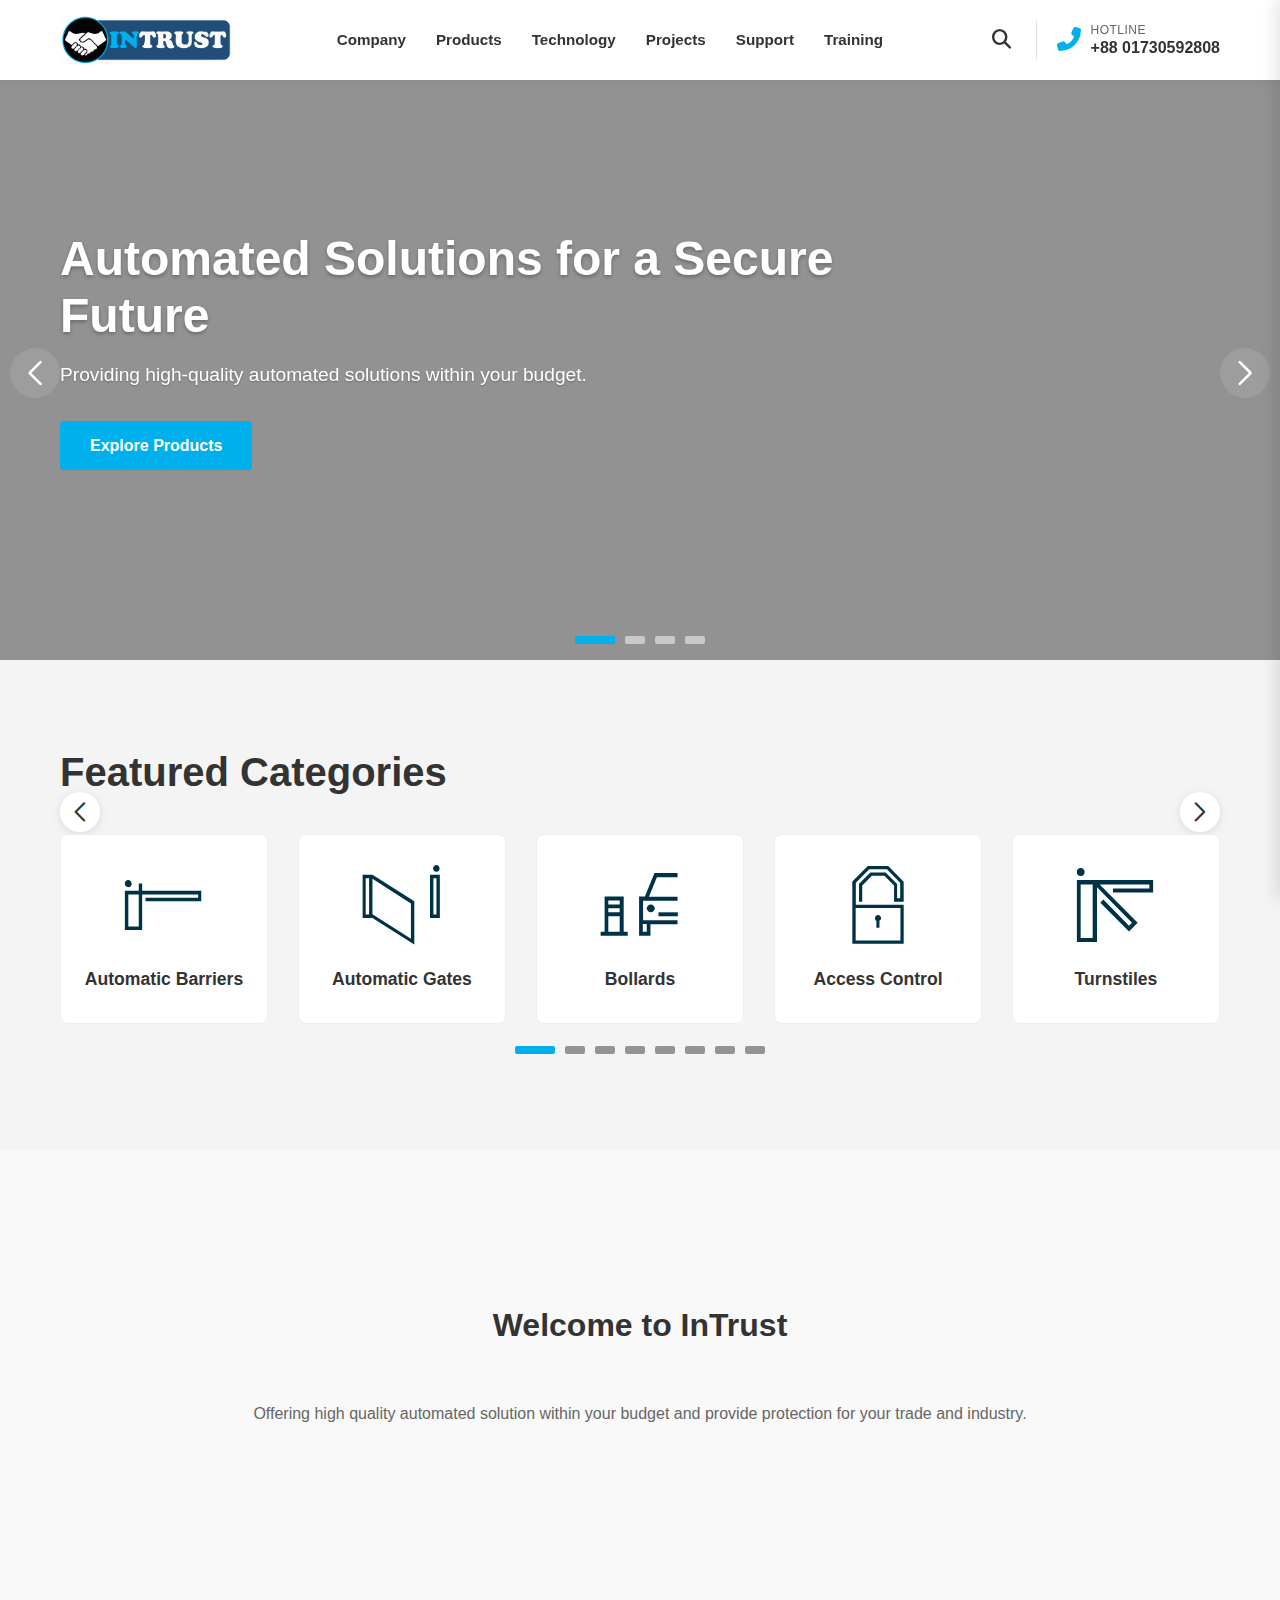
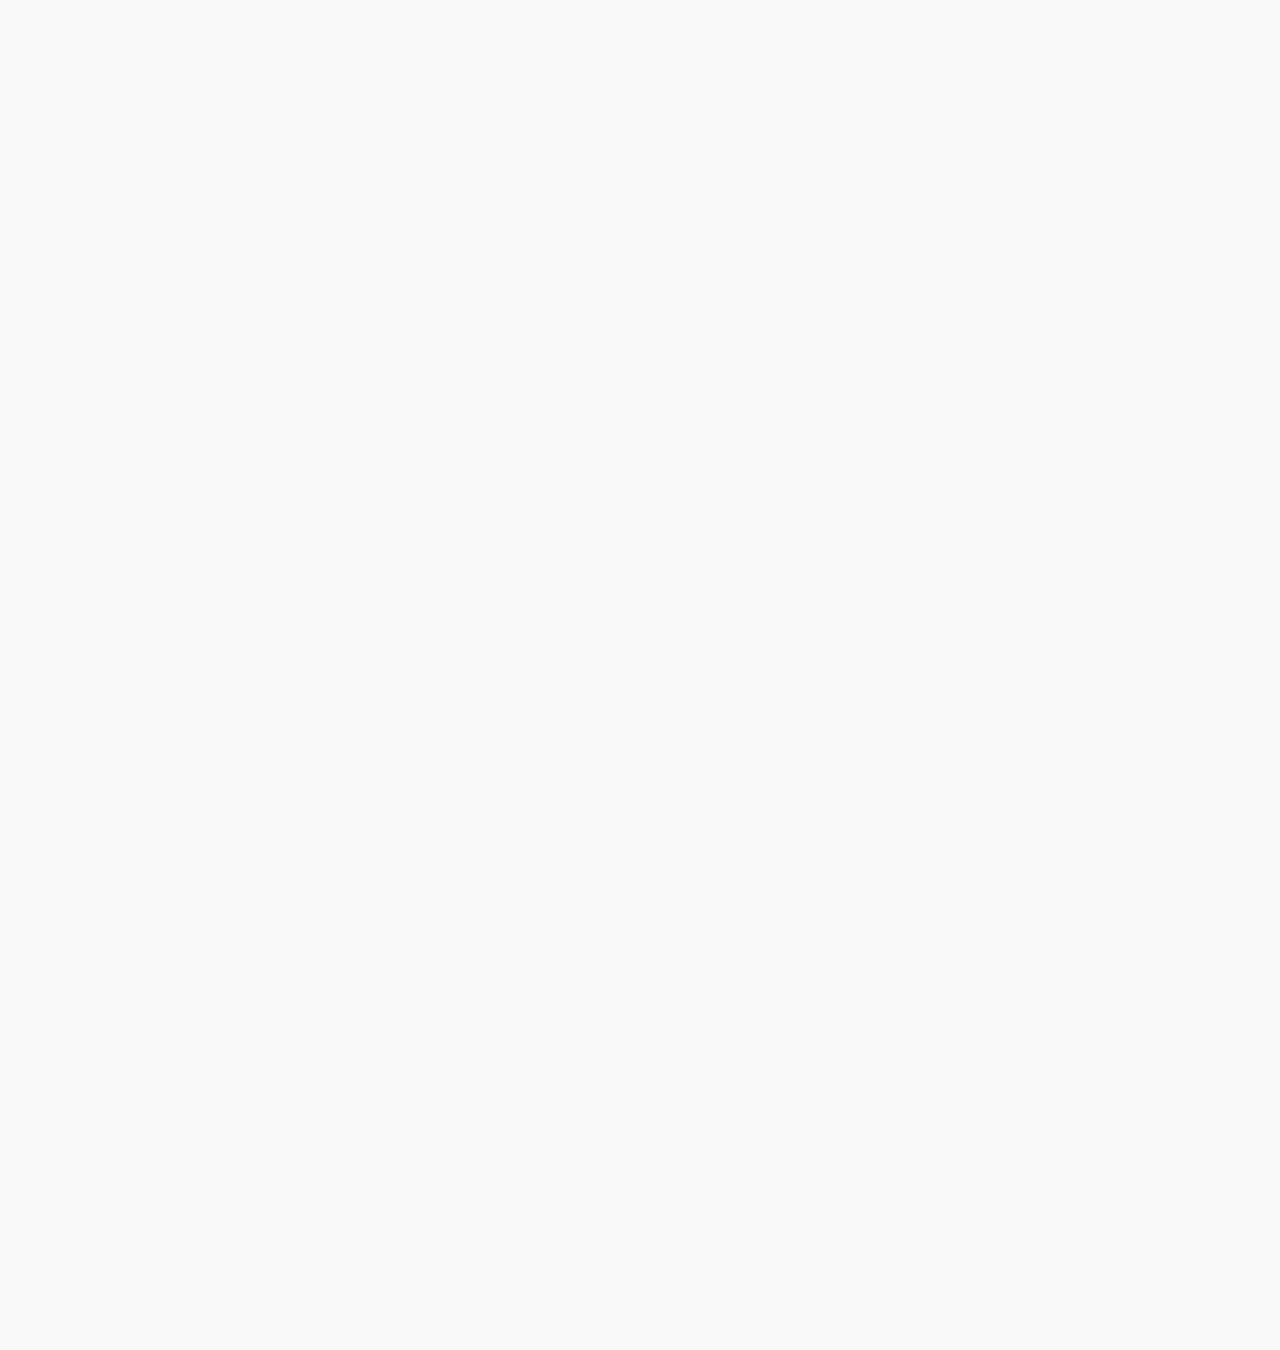
<file: index.html>
<!DOCTYPE html>
<html lang="en">

<head>
    <meta charset="UTF-8">
    <meta name="viewport" content="width=device-width, initial-scale=1.0">
    <title>InTrust - Automated Solutions</title>
    <link rel="stylesheet" href="css/style.css">
    <link rel="stylesheet" href="css/featured-categories.css">
    <!-- FontAwesome for Icons -->
    <link rel="stylesheet" href="https://cdnjs.cloudflare.com/ajax/libs/font-awesome/6.4.0/css/all.min.css">
    <!-- Google Fonts -->
    <link href="https://fonts.googleapis.com/css2?family=Inter:wght@300;400;500;600;700&display=swap" rel="stylesheet">
    <!-- Swiper CSS -->
    <link rel="stylesheet" href="https://cdn.jsdelivr.net/npm/swiper@11/swiper-bundle.min.css" />
</head>

<body>

    <!-- Header -->
    <header class="site-header">
        <div class="container header-container">
            <!-- Logo -->
            <div class="logo">
                <a href="#">
                    <img src="Contents/logo/Logo-Intrust1.jpg" alt="InTrust Logo">
                </a>
            </div>

            <!-- Desktop Navigation -->
            <nav class="desktop-nav">
                <ul class="menu">
                    <li class="menu-item has-dropdown">
                        <a href="#">Company</a>
                        <ul class="dropdown">
                            <li><a href="#">About Us</a></li>
                            <li><a href="#">Mission & Vision</a></li>
                            <li><a href="#">Our Team</a></li>
                            <li><a href="#">Careers</a></li>
                        </ul>
                    </li>
                    <li class="menu-item has-mega-menu">
                        <a href="#">Products</a>
                        <div class="mega-menu">
                            <div class="mega-menu-column">
                                <h4>Automation</h4>
                                <ul>
                                    <li><a href="#">Roller/Rolling Shutter</a></li>
                                    <li><a href="#">Automatic Raising Bollards</a></li>
                                    <li><a href="#">Automatic Sliding Gate</a></li>
                                    <li><a href="#">Automatic Swing Gate</a></li>
                                    <li><a href="#">Curtains Controller</a></li>
                                </ul>
                            </div>
                            <div class="mega-menu-column">
                                <h4>Barriers & Access</h4>
                                <ul>
                                    <li><a href="#">Parking Barrier</a></li>
                                    <li><a href="#">Turnstile Barrier</a></li>
                                    <li><a href="#">Collapsible Gate</a></li>
                                    <li><a href="#">Road Blocker</a></li>
                                    <li><a href="#">Hydraulic Dock Leveler</a></li>
                                </ul>
                            </div>
                            <div class="mega-menu-column">
                                <h4>Security Systems</h4>
                                <ul>
                                    <li><a href="#">PIR Motion Sensor</a></li>
                                    <li><a href="#">Acoustic Movable Wall</a></li>
                                    <li><a href="#">IP-CCTV</a></li>
                                    <li><a href="#">Metal Detector</a></li>
                                    <li><a href="#">Access Control</a></li>
                                </ul>
                            </div>
                        </div>
                    </li>
                    <li class="menu-item has-dropdown">
                        <a href="#">Technology</a>
                        <ul class="dropdown">
                            <li><a href="#">Innovation</a></li>
                            <li><a href="#">R&D</a></li>
                            <li><a href="#">Partners</a></li>
                        </ul>
                    </li>
                    <li class="menu-item"><a href="#">Projects</a></li>
                    <li class="menu-item"><a href="#">Support</a></li>
                    <li class="menu-item"><a href="#">Training</a></li>
                </ul>
            </nav>

            <!-- Header Actions -->
            <div class="header-actions">
                <!-- Search -->
                <div class="search-trigger">
                    <button id="search-btn" class="icon-btn"><i class="fas fa-search"></i></button>
                </div>

                <!-- Hotline -->
                <div class="hotline">
                    <div class="hotline-icon">
                        <i class="fas fa-phone-alt"></i>
                    </div>
                    <div class="hotline-text">
                        <span>Hotline</span>
                        <a href="tel:+8801730592808">+88 01730592808</a>
                    </div>
                </div>

                <!-- Mobile Menu Toggle -->
                <button id="mobile-menu-toggle" class="icon-btn mobile-only">
                    <i class="fas fa-bars"></i>
                </button>
            </div>
        </div>

        <!-- Search Panel (New) -->
        <div class="search-panel" id="search-panel">
            <div class="container">
                <div class="search-bar-wrapper">
                    <input type="text" id="search-input" placeholder="Search...">
                    <button id="search-submit-btn"><i class="fas fa-search"></i></button>
                </div>
            </div>
        </div>
    </header>

    <!-- Mobile Menu Drawer -->
    <div class="mobile-menu-overlay" id="mobile-menu-overlay"></div>
    <div class="mobile-menu-drawer" id="mobile-menu-drawer">
        <div class="drawer-header">
            <img src="Contents/logo/Logo-Intrust.jpg" alt="InTrust Logo" class="drawer-logo">
            <button id="close-drawer-btn" class="icon-btn"><i class="fas fa-times"></i></button>
        </div>
        <div class="drawer-content">
            <ul class="mobile-menu">
                <li class="mobile-item has-children">
                    <div class="mobile-link-wrapper">
                        <a href="#">Company</a>
                        <button class="submenu-toggle"><i class="fas fa-chevron-down"></i></button>
                    </div>
                    <ul class="mobile-submenu">
                        <li><a href="#">About Us</a></li>
                        <li><a href="#">Mission & Vision</a></li>
                        <li><a href="#">Our Team</a></li>
                        <li><a href="#">Careers</a></li>
                    </ul>
                </li>
                <li class="mobile-item has-children">
                    <div class="mobile-link-wrapper">
                        <a href="#">Products</a>
                        <button class="submenu-toggle"><i class="fas fa-chevron-down"></i></button>
                    </div>
                    <ul class="mobile-submenu">
                        <li><a href="#">Roller/Rolling Shutter</a></li>
                        <li><a href="#">Automatic Raising Bollards</a></li>
                        <li><a href="#">Automatic Sliding Gate</a></li>
                        <li><a href="#">Automatic Swing Gate</a></li>
                        <li><a href="#">Curtains Controller</a></li>
                        <li><a href="#">Parking Barrier</a></li>
                        <li><a href="#">Turnstile Barrier</a></li>
                        <li><a href="#">Collapsible Gate</a></li>
                        <li><a href="#">Road Blocker</a></li>
                        <li><a href="#">Hydraulic Dock Leveler</a></li>
                        <li><a href="#">PIR Motion Sensor</a></li>
                        <li><a href="#">Acoustic Movable Wall</a></li>
                        <li><a href="#">IP-CCTV</a></li>
                        <li><a href="#">Metal Detector</a></li>
                        <li><a href="#">Access Control</a></li>
                    </ul>
                </li>
                <li class="mobile-item has-children">
                    <div class="mobile-link-wrapper">
                        <a href="#">Technology</a>
                        <button class="submenu-toggle"><i class="fas fa-chevron-down"></i></button>
                    </div>
                    <ul class="mobile-submenu">
                        <li><a href="#">Innovation</a></li>
                        <li><a href="#">R&D</a></li>
                        <li><a href="#">Partners</a></li>
                    </ul>
                </li>
                <li class="mobile-item"><a href="#">Projects</a></li>
                <li class="mobile-item"><a href="#">Support</a></li>
                <li class="mobile-item"><a href="#">Training</a></li>
            </ul>
        </div>
    </div>

    <!-- Hero Slider -->
    <section class="hero-slider">
        <div class="swiper-container">
            <div class="swiper-wrapper">
                <!-- Slide 1 -->
                <div class="swiper-slide">
                    <div class="slide-background">
                        <!-- <img src="Contents/images/sample-1.png" alt="Slide 1"> -->
                        <video autoplay muted loop playsinline>
                            <source
                                src="https://came-cdn.thron.com/delivery/public/video/came/4cf64b82-d58b-4d88-b77d-a88f34c25e85/5rlivz/WEBFULLHD/new-ati-homepage-video"
                                type="video/mp4">
                        </video>
                    </div>
                    <div class="slide-content container">
                        <h1 class="animate-text">Automated Solutions for a Secure Future</h1>
                        <p class="animate-text delay-100">Providing high-quality automated solutions within your budget.
                        </p>
                        <a href="#" class="hero-btn animate-text delay-200">Explore Products</a>
                    </div>
                </div>
                <!-- Slide 2 -->
                <div class="swiper-slide">
                    <div class="slide-background">
                        <img src="Contents/images/sample-2.jpg" alt="Slide 2">
                    </div>
                    <div class="slide-content container">
                        <h1 class="animate-text">Advanced Security Systems</h1>
                        <p class="animate-text delay-100">State-of-the-art security for your peace of mind.</p>
                        <a href="#" class="hero-btn animate-text delay-200">Learn More</a>
                    </div>
                </div>
                <!-- Slide 3 -->
                <div class="swiper-slide">
                    <div class="slide-background">
                        <img src="Contents/images/sample-3.jpg" alt="Slide 3">
                    </div>
                    <div class="slide-content container">
                        <h1 class="animate-text">Innovative Barrier Technologies</h1>
                        <p class="animate-text delay-100">Robust and reliable barriers for controlled access.</p>
                        <a href="#" class="hero-btn animate-text delay-200">View Barriers</a>
                    </div>
                </div>
                <!-- Slide 4 -->
                <div class="swiper-slide">
                    <div class="slide-background">
                        <img src="Contents/images/sample-4.jpg" alt="Slide 4">
                    </div>
                    <div class="slide-content container">
                        <h1 class="animate-text">Smart Home Automation</h1>
                        <p class="animate-text delay-100">Transform your living space with intelligent solutions.</p>
                        <a href="#" class="hero-btn animate-text delay-200">Discover More</a>
                    </div>
                </div>
            </div>
            <!-- Pagination -->
            <div class="swiper-pagination"></div>
            <!-- Navigation -->
            <div class="swiper-button-next"></div>
            <div class="swiper-button-prev"></div>
        </div>
    </section>

    <!-- Featured Categories Section -->
    <section class="featured-categories section-padding">
        <div class="container">
            <div class="section-header text-center">
                <h2 class="section-title">Featured Categories</h2>
                <div class="category-slider-nav">
                    <!-- Navigation (Outside container for custom placement if needed, or inside) -->
                    <div class="swiper-button-prev"></div>
                    <div class="swiper-button-next"></div>

                </div>
            </div>

            <div class="category-slider">
                <div class="swiper-container">
                    <div class="swiper-wrapper">
                        <!-- Slide 1 -->
                        <div class="swiper-slide">
                            <div class="category-item">
                                <div class="category-icon">
                                    <img src="Contents/logo/barriere-automatiche.svg" alt="Automatic Barriers">
                                </div>
                                <h3 class="category-name">Automatic Barriers</h3>
                            </div>
                        </div>
                        <!-- Slide 2 -->
                        <div class="swiper-slide">
                            <div class="category-item">
                                <div class="category-icon">
                                    <img src="Contents/logo/cancelli.svg" alt="Automatic Gates">
                                </div>
                                <h3 class="category-name">Automatic Gates</h3>
                            </div>
                        </div>
                        <!-- Slide 3 -->
                        <div class="swiper-slide">
                            <div class="category-item">
                                <div class="category-icon">
                                    <img src="Contents/logo/dissuasori.svg" alt="Bollards">
                                </div>
                                <h3 class="category-name">Bollards</h3>
                            </div>
                        </div>
                        <!-- Slide 4 -->
                        <div class="swiper-slide">
                            <div class="category-item">
                                <div class="category-icon">
                                    <img src="Contents/logo/controllo-accessi.svg" alt="Access Control">
                                </div>
                                <h3 class="category-name">Access Control</h3>
                            </div>
                        </div>
                        <!-- Slide 5 -->
                        <div class="swiper-slide">
                            <div class="category-item">
                                <div class="category-icon">
                                    <img src="Contents/logo/tornelli.svg" alt="Turnstiles">
                                </div>
                                <h3 class="category-name">Turnstiles</h3>
                            </div>
                        </div>
                        <!-- Slide 6 -->
                        <div class="swiper-slide">
                            <div class="category-item">
                                <div class="category-icon">
                                    <img src="Contents/logo/parcheggi.svg" alt="Parking Systems">
                                </div>
                                <h3 class="category-name">Parking Systems</h3>
                            </div>
                        </div>
                        <!-- Slide 7 -->
                        <div class="swiper-slide">
                            <div class="category-item">
                                <div class="category-icon">
                                    <img src="Contents/logo/smart-home.svg" alt="Smart Home">
                                </div>
                                <h3 class="category-name">Smart Home</h3>
                            </div>
                        </div>
                        <!-- Slide 8 -->
                        <div class="swiper-slide">
                            <div class="category-item">
                                <div class="category-icon">
                                    <img src="Contents/logo/tende.svg" alt="Curtains & Blinds">
                                </div>
                                <h3 class="category-name">Curtains & Blinds</h3>
                            </div>
                        </div>
                    </div>
                    <!-- Pagination -->
                    <div class="swiper-pagination"></div>
                </div>

            </div>
        </div>

    </section>

    <!-- Main Content Placeholder (for scrolling test) -->
    <main style="padding-top: 100px; min-height: 200vh; background-color: #f9f9f9;">
        <div class="container">
            <h1 style="text-align: center; padding: 50px 0; color: #333;">Welcome to InTrust</h1>
            <p style="text-align: center; max-width: 800px; margin: 0 auto; color: #666;">
                Offering high quality automated solution within your budget and provide protection for your trade and
                industry.
            </p>
        </div>
    </main>

    <!-- Swiper JS -->
    <script src="https://cdn.jsdelivr.net/npm/swiper@11/swiper-bundle.min.js"></script>
    <script src="js/script.js"></script>
</body>

</html>
</file>
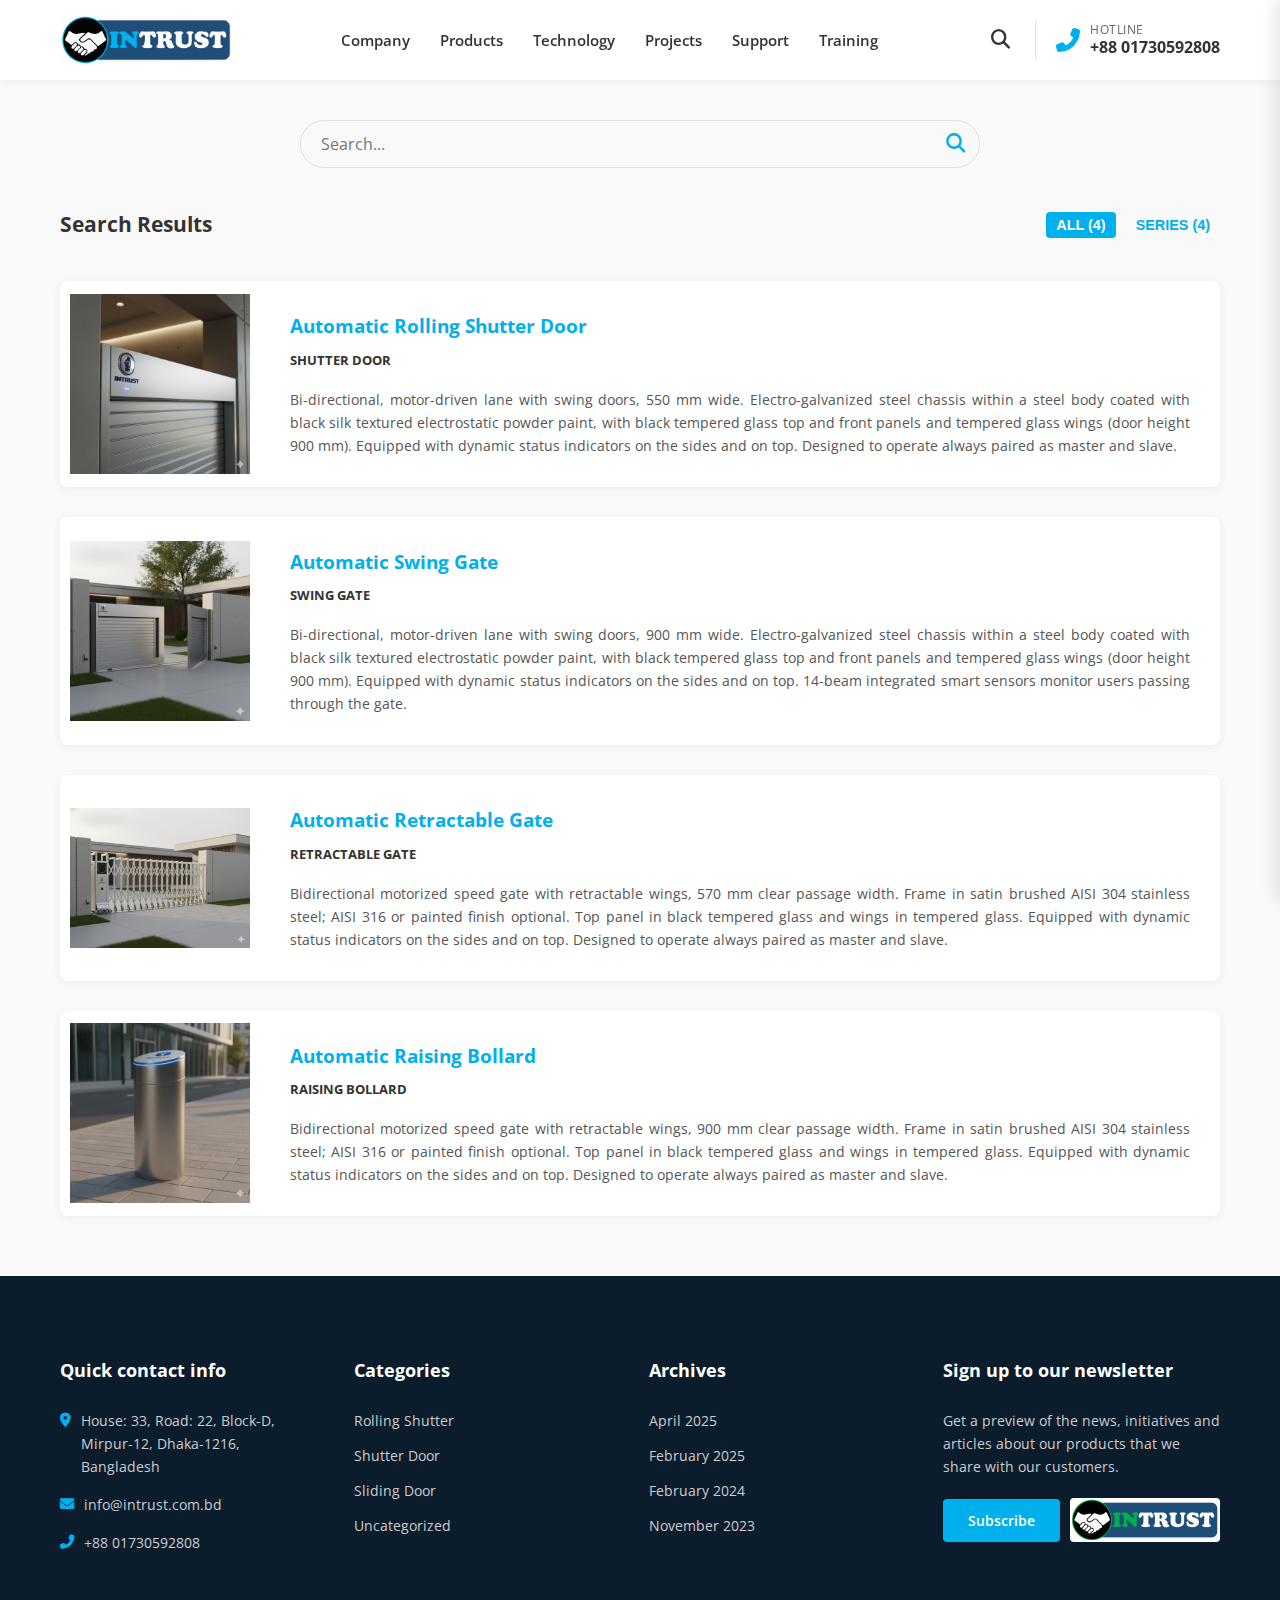
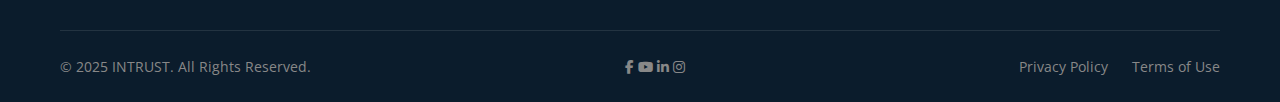
<file: search.html>
<!DOCTYPE html>
<html lang="en">

<head>
    <meta charset="UTF-8">
    <meta name="viewport" content="width=device-width, initial-scale=1.0">
    <title>Search Results - InTrust</title>
    <link rel="stylesheet" href="css/style.css">
    <link rel="stylesheet" href="css/footer.css">
    <link rel="stylesheet" href="https://cdnjs.cloudflare.com/ajax/libs/font-awesome/6.4.0/css/all.min.css">
    <link href="https://fonts.googleapis.com/css2?family=Inter:wght@300;400;500;600;700&display=swap" rel="stylesheet">
    <link href="https://fonts.googleapis.com/css2?family=Open+Sans:ital,wght@0,300..800;1,300..800&display=swap"
        rel="stylesheet">
</head>

<body>
    <!-- Header -->
    <header class="site-header">
        <div class="container header-container">
            <!-- Logo -->
            <div class="logo">
                <a href="index.html">
                    <img src="Contents/logo/Logo-Intrust1.jpg" alt="InTrust Logo">
                </a>
            </div>
            <!-- Desktop Navigation -->
            <nav class="desktop-nav">
                <ul class="menu">
                    <li class="menu-item has-dropdown">
                        <a href="#">Company</a>
                        <ul class="dropdown">
                            <li><a href="#">About Us</a></li>
                            <li><a href="#">Mission & Vision</a></li>
                            <li><a href="#">Our Team</a></li>
                            <li><a href="#">Careers</a></li>
                        </ul>
                    </li>
                    <li class="menu-item has-mega-menu">
                        <a href="#">Products</a>
                        <div class="mega-menu">
                            <div class="mega-menu-column">
                                <h4>Automation</h4>
                                <ul>
                                    <li><a href="#">Roller/Rolling Shutter</a></li>
                                    <li><a href="#">Automatic Raising Bollards</a></li>
                                    <li><a href="#">Automatic Sliding Gate</a></li>
                                    <li><a href="#">Automatic Swing Gate</a></li>
                                    <li><a href="#">Curtains Controller</a></li>
                                </ul>
                            </div>
                            <div class="mega-menu-column">
                                <h4>Barriers & Access</h4>
                                <ul>
                                    <li><a href="#">Parking Barrier</a></li>
                                    <li><a href="#">Turnstile Barrier</a></li>
                                    <li><a href="#">Collapsible Gate</a></li>
                                    <li><a href="#">Road Blocker</a></li>
                                    <li><a href="#">Hydraulic Dock Leveler</a></li>
                                </ul>
                            </div>
                            <div class="mega-menu-column">
                                <h4>Security Systems</h4>
                                <ul>
                                    <li><a href="#">PIR Motion Sensor</a></li>
                                    <li><a href="#">Acoustic Movable Wall</a></li>
                                    <li><a href="#">IP-CCTV</a></li>
                                    <li><a href="#">Metal Detector</a></li>
                                    <li><a href="#">Access Control</a></li>
                                </ul>
                            </div>
                        </div>
                    </li>
                    <li class="menu-item has-dropdown">
                        <a href="#">Technology</a>
                        <ul class="dropdown">
                            <li><a href="#">Innovation</a></li>
                            <li><a href="#">R&D</a></li>
                            <li><a href="#">Partners</a></li>
                        </ul>
                    </li>
                    <li class="menu-item"><a href="#">Projects</a></li>
                    <li class="menu-item"><a href="#">Support</a></li>
                    <li class="menu-item"><a href="#">Training</a></li>
                </ul>
            </nav>
            <!-- Header Actions -->
            <div class="header-actions">
                <!-- Search -->
                <div class="search-trigger">
                    <button id="search-btn" class="icon-btn"><i class="fas fa-search"></i></button>
                </div>
                <!-- Hotline -->
                <div class="hotline">
                    <div class="hotline-icon">
                        <i class="fas fa-phone-alt"></i>
                    </div>
                    <div class="hotline-text">
                        <span>Hotline</span>
                        <a href="tel:+8801730592808">+88 01730592808</a>
                    </div>
                </div>
                <!-- Mobile Menu Toggle -->
                <button id="mobile-menu-toggle" class="icon-btn mobile-only">
                    <i class="fas fa-bars"></i>
                </button>
            </div>
        </div>
        <!-- Search Panel -->
        <div class="search-panel" id="search-panel">
            <div class="container">
                <div class="search-bar-wrapper">
                    <input type="text" id="search-input" placeholder="Search...">
                    <button id="search-submit-btn"><i class="fas fa-search"></i></button>
                </div>
            </div>
        </div>
    </header>
    <!-- Mobile Menu Drawer -->
    <div class="mobile-menu-overlay" id="mobile-menu-overlay"></div>
    <div class="mobile-menu-drawer" id="mobile-menu-drawer">
        <div class="drawer-header">
            <img src="Contents/logo/Logo-Intrust.jpg" alt="InTrust Logo" class="drawer-logo">
            <button id="close-drawer-btn" class="icon-btn"><i class="fas fa-times"></i></button>
        </div>
        <div class="drawer-content">
            <ul class="mobile-menu">
                <li class="mobile-item has-children">
                    <div class="mobile-link-wrapper">
                        <a href="#">Company</a>
                        <button class="submenu-toggle"><i class="fas fa-chevron-down"></i></button>
                    </div>
                    <ul class="mobile-submenu">
                        <li><a href="#">About Us</a></li>
                        <li><a href="#">Mission & Vision</a></li>
                        <li><a href="#">Our Team</a></li>
                        <li><a href="#">Careers</a></li>
                    </ul>
                </li>
                <li class="mobile-item has-children">
                    <div class="mobile-link-wrapper">
                        <a href="#">Products</a>
                        <button class="submenu-toggle"><i class="fas fa-chevron-down"></i></button>
                    </div>
                    <ul class="mobile-submenu">
                        <li><a href="#">Roller/Rolling Shutter</a></li>
                        <li><a href="#">Automatic Raising Bollards</a></li>
                        <li><a href="#">Automatic Sliding Gate</a></li>
                        <li><a href="#">Automatic Swing Gate</a></li>
                        <li><a href="#">Curtains Controller</a></li>
                        <li><a href="#">Parking Barrier</a></li>
                        <li><a href="#">Turnstile Barrier</a></li>
                        <li><a href="#">Collapsible Gate</a></li>
                        <li><a href="#">Road Blocker</a></li>
                        <li><a href="#">Hydraulic Dock Leveler</a></li>
                        <li><a href="#">PIR Motion Sensor</a></li>
                        <li><a href="#">Acoustic Movable Wall</a></li>
                        <li><a href="#">IP-CCTV</a></li>
                        <li><a href="#">Metal Detector</a></li>
                        <li><a href="#">Access Control</a></li>
                    </ul>
                </li>
                <li class="mobile-item has-children">
                    <div class="mobile-link-wrapper">
                        <a href="#">Technology</a>
                        <button class="submenu-toggle"><i class="fas fa-chevron-down"></i></button>
                    </div>
                    <ul class="mobile-submenu">
                        <li><a href="#">Innovation</a></li>
                        <li><a href="#">R&D</a></li>
                        <li><a href="#">Partners</a></li>
                    </ul>
                </li>
                <li class="mobile-item"><a href="#">Projects</a></li>
                <li class="mobile-item"><a href="#">Support</a></li>
                <li class="mobile-item"><a href="#">Training</a></li>
            </ul>
        </div>
    </div>
    <main class="search-page-content">
        <div class="container">
            <div class="search-bar-wrapper">
                <input type="text" id="search-input" placeholder="Search...">
                <button id="search-submit-btn"><i class="fas fa-search"></i></button>
            </div>
            <div class="search-header">

                <h1 id="search-query-display">Search Results</h1>
                <div class="search-filters">
                    <button class="filter-btn active">ALL (4)</button>
                    <button class="filter-btn">SERIES (4)</button>
                </div>
            </div>

            <div class="search-results-list">
                <!-- Result Item 1 -->
                <div class="search-result-item">
                    <div class="result-image">
                        <img src="Contents/products/Automatic_Rolling_Shutter_Door.png"
                            alt="Automatic Rolling Shutter Door">
                    </div>
                    <div class="result-content">
                        <div class="result-header">
                            <h3 class="result-title"><a href="#">Automatic Rolling Shutter Door</a></h3>
                            <span class="result-series">Shutter Door</span>
                        </div>
                        <div class="result-description">
                            <p>Bi-directional, motor-driven lane with swing doors, 550 mm wide. Electro-galvanized steel
                                chassis within a steel body coated with black silk textured electrostatic powder paint,
                                with black tempered glass top and front panels and tempered glass wings (door height 900
                                mm). Equipped with dynamic status indicators on the sides and on top. Designed to
                                operate always paired as master and slave.</p>
                        </div>
                    </div>
                </div>
                <!-- Result Item 2 -->
                <div class="search-result-item">
                    <div class="result-image">
                        <img src="Contents/products/Automatic_Swing_Gate.png" alt="Automatic Swing Gate">
                    </div>
                    <div class="result-content">
                        <div class="result-header">
                            <h3 class="result-title"><a href="#">Automatic Swing Gate</a></h3>
                            <span class="result-series">Swing Gate</span>
                        </div>
                        <div class="result-description">
                            <p>Bi-directional, motor-driven lane with swing doors, 900 mm wide. Electro-galvanized steel
                                chassis within a steel body coated with black silk textured electrostatic powder paint,
                                with black tempered glass top and front panels and tempered glass wings (door height 900
                                mm). Equipped with dynamic status indicators on the sides and on top. 14-beam integrated
                                smart sensors monitor users passing through the gate.</p>
                        </div>
                    </div>
                </div>
                <!-- Result Item 3 -->
                <div class="search-result-item">
                    <div class="result-image">
                        <img src="Contents/products/Automatic_Retratable_Gate.png" alt="Automatic Retractable Gate">
                    </div>
                    <div class="result-content">
                        <div class="result-header">
                            <h3 class="result-title"><a href="#">Automatic Retractable Gate</a></h3>
                            <span class="result-series">Retractable Gate</span>
                        </div>
                        <div class="result-description">
                            <p>Bidirectional motorized speed gate with retractable wings, 570 mm clear passage width.
                                Frame in satin brushed AISI 304 stainless steel; AISI 316 or painted finish optional.
                                Top panel in black tempered glass and wings in tempered glass. Equipped with dynamic
                                status indicators on the sides and on top. Designed to operate always paired as master
                                and slave.</p>
                        </div>
                    </div>
                </div>
                <!-- Result Item 4 -->
                <div class="search-result-item">
                    <div class="result-image">
                        <img src="Contents/products/Automatic_Raising_Bollard.png" alt="Automatic Raising Bollard">
                    </div>
                    <div class="result-content">
                        <div class="result-header">
                            <h3 class="result-title"><a href="#">Automatic Raising Bollard</a></h3>
                            <span class="result-series">Raising Bollard</span>
                        </div>
                        <div class="result-description">
                            <p>Bidirectional motorized speed gate with retractable wings, 900 mm clear passage width.
                                Frame in satin brushed AISI 304 stainless steel; AISI 316 or painted finish optional.
                                Top panel in black tempered glass and wings in tempered glass. Equipped with dynamic
                                status indicators on the sides and on top. Designed to operate always paired as master
                                and slave.</p>
                        </div>
                    </div>
                </div>
            </div>
        </div>
    </main>

    <!-- Footer -->
    <footer class="site-footer">
        <div class="container">
            <div class="footer-container">
                <!-- Column 1: Contact Info -->
                <div class="footer-col">
                    <h3>Quick contact info</h3>

                    <ul class="contact-info">
                        <li>
                            <i class="fas fa-map-marker-alt"></i>
                            <span>House: 33, Road: 22, Block-D, Mirpur-12, Dhaka-1216, Bangladesh</span>
                        </li>
                        <li>
                            <i class="fas fa-envelope"></i>
                            <a href="mailto:info@intrust.com.bd">info@intrust.com.bd</a>
                        </li>
                        <li>
                            <i class="fas fa-phone-alt"></i>
                            <a href="tel:+8801730592808">+88 01730592808</a>
                        </li>
                    </ul>
                </div>

                <!-- Column 2: Categories -->
                <div class="footer-col">
                    <h3>Categories</h3>
                    <ul class="footer-links">
                        <li><a href="#">Rolling Shutter</a></li>
                        <li><a href="#">Shutter Door</a></li>
                        <li><a href="#">Sliding Door</a></li>
                        <li><a href="#">Uncategorized</a></li>
                    </ul>
                </div>

                <!-- Column 3: Archives -->
                <div class="footer-col">
                    <h3>Archives</h3>
                    <ul class="footer-links">
                        <li><a href="#">April 2025</a></li>
                        <li><a href="#">February 2025</a></li>
                        <li><a href="#">February 2024</a></li>
                        <li><a href="#">November 2023</a></li>
                    </ul>
                </div>

                <!-- Column 4: Newsletter -->
                <div class="footer-col">
                    <h3>Sign up to our newsletter</h3>
                    <p class="newsletter-text">Get a preview of the news, initiatives and articles about our products
                        that we share with our customers.</p>
                    <div class="newsletter-container">
                        <a href="#" class="newsletter-btn">Subscribe</a>
                        <img src="Contents/logo/Logo-Intrust.jpg" alt="INTRUST Logo">

                    </div>

                </div>
            </div>

            <!-- Copyright Bar -->
            <div class="footer-bottom">
                <div class="copyright">
                    &copy; 2025 INTRUST. All Rights Reserved.
                </div>
                <div class="social-icons">
                    <a href="https://www.facebook.com" target="_blank" rel="noopener noreferrer" aria-label="Facebook">
                        <i class="fab fa-facebook-f"></i>
                    </a>
                    <a href="https://www.youtube.com" target="_blank" rel="noopener noreferrer" aria-label="YouTube">
                        <i class="fab fa-youtube"></i>
                    </a>
                    <a href="https://www.linkedin.com" target="_blank" rel="noopener noreferrer" aria-label="LinkedIn">
                        <i class="fab fa-linkedin-in"></i>
                    </a>
                    <a href="https://www.instagram.com" target="_blank" rel="noopener noreferrer"
                        aria-label="Instagram">
                        <i class="fab fa-instagram"></i>
                    </a>
                </div>
                <div class="footer-bottom-links">
                    <a href="#">Privacy Policy</a>
                    <a href="#">Terms of Use</a>
                </div>
            </div>
        </div>
    </footer>
    <script src="js/script.js"></script>
    <script>
        // Display query from URL
        const urlParams = new URLSearchParams(window.location.search);
        const query = urlParams.get('q');
        if (query) {
            document.getElementById('search-query-display').textContent = `Search Results for: "${query}"`;
            document.querySelector('#search-input').value = query;
        }
    </script>
</body>

</html>
</file>
<file: css/style.css>
/* Global Styles */
:root {
    --primary-color: #00B0EC;
    /* Updated Professional Blue */
    --secondary-color: #333;
    --accent-color: #214E78;
    --text-color: #333;
    --light-text: #666;
    --bg-color: #fff;
    --border-color: #e0e0e0;
    --header-height: 80px;
    --container-width: 1200px;
    --transition-speed: 0.3s;
}

* {
    margin: 0;
    padding: 0;
    box-sizing: border-box;
}

body {
    font-family: 'Open Sans', sans-serif;
    color: var(--text-color);
    line-height: 1.6;
    background-color: #f4f4f4;
}

a {
    text-decoration: none;
    color: inherit;
    transition: color var(--transition-speed);
}

ul {
    list-style: none;
}

.container {
    max-width: var(--container-width);
    margin: 0 auto;
    padding: 0 20px;
}

.icon-btn {
    background: none;
    border: none;
    cursor: pointer;
    font-size: 1.2rem;
    color: var(--secondary-color);
    padding: 5px;
    transition: color var(--transition-speed);
}

.icon-btn:hover {
    color: var(--primary-color);
}

/* Header Styles */
.site-header {
    background-color: var(--bg-color);
    box-shadow: 0 2px 10px rgba(0, 0, 0, 0.05);
    position: fixed;
    top: 0;
    left: 0;
    width: 100%;
    z-index: 1000;
    height: var(--header-height);
    display: flex;
    align-items: center;
}

.header-container {
    display: flex;
    justify-content: space-between;
    align-items: center;
    width: 100%;
    position: relative;
    /* Added for mega menu positioning */
}

/* Logo */
.logo img {
    height: 50px;
    /* Adjust based on actual logo aspect ratio */
    width: auto;
    display: block;
}

/* Desktop Navigation */
.desktop-nav {
    display: none;
    /* Hidden on mobile/tablet */
}

@media (min-width: 1200px) {
    .desktop-nav {
        display: block;
    }
}

.menu {
    display: flex;
    gap: 30px;
}

.menu-item {
    position: relative;
}

.menu-item.has-mega-menu {
    position: static;
    /* Allows mega menu to be relative to header-container */
}

.menu-item>a {
    font-weight: 600;
    font-size: 0.95rem;
    color: var(--secondary-color);
    padding: 10px 0;
    display: block;
}

.menu-item>a:hover {
    color: var(--primary-color);
}

.menu-item>a i {
    font-size: 0.8rem;
    margin-left: 4px;
}

/* Dropdown Menu */
.dropdown {
    position: absolute;
    top: 100%;
    left: 0;
    background-color: #fff;
    box-shadow: 0 5px 15px rgba(0, 0, 0, 0.1);
    min-width: 200px;
    opacity: 0;
    visibility: hidden;
    transform: translateY(10px);
    transition: all var(--transition-speed);
    border-radius: 4px;
    padding: 10px 0;
    z-index: 100;
}

.menu-item:hover .dropdown {
    opacity: 1;
    visibility: visible;
    transform: translateY(0);
}

.dropdown li a {
    display: block;
    padding: 8px 20px;
    color: var(--text-color);
    font-size: 0.9rem;
}

.dropdown li a:hover {
    background-color: #f9f9f9;
    color: var(--primary-color);
}

/* Mega Menu */
.mega-menu {
    position: absolute;
    top: 100%;
    left: 50%;
    /* Center relative to parent */
    transform: translateX(-50%) translateY(10px);
    background-color: #fff;
    box-shadow: 0 5px 20px rgba(0, 0, 0, 0.1);
    width: 800px;
    /* Fixed width for mega menu */
    display: grid;
    grid-template-columns: repeat(3, 1fr);
    gap: 20px;
    padding: 30px;
    opacity: 0;
    visibility: hidden;
    transition: all var(--transition-speed);
    border-radius: 4px;
    z-index: 100;
}

.menu-item:hover .mega-menu {
    opacity: 1;
    visibility: visible;
    transform: translateX(-50%) translateY(0);
}

.mega-menu-column h4 {
    color: var(--primary-color);
    margin-bottom: 15px;
    font-size: 1rem;
    border-bottom: 2px solid #f0f0f0;
    padding-bottom: 5px;
}

.mega-menu-column ul li {
    margin-bottom: 8px;
}

.mega-menu-column ul li a {
    font-size: 0.9rem;
    color: var(--light-text);
    transition: all 0.3s ease;
    display: inline-block;
}

.mega-menu-column ul li a:hover {
    color: var(--primary-color);
    transform: translateX(5px);
}

/* Header Actions */
.header-actions {
    display: flex;
    align-items: center;
    gap: 20px;
}

/* Search Panel */
.search-panel {
    position: absolute;
    top: 100%;
    left: 0;
    width: 100%;
    background-color: #fff;
    box-shadow: 0 5px 15px rgba(0, 0, 0, 0.1);
    padding: 20px 0;
    transform: translateY(-20px);
    opacity: 0;
    visibility: hidden;
    transition: all var(--transition-speed);
    z-index: 90;
}

.search-panel.active {
    transform: translateY(0);
    opacity: 1;
    visibility: visible;
}

.search-bar-wrapper {
    max-width: 680px;
    margin: 0 auto;
    position: relative;
    display: flex;
    align-items: center;
}

#search-input {
    width: 100%;
    padding: 12px 20px;
    padding-right: 50px;
    /* Space for button */
    border: 1px solid var(--border-color);
    border-radius: 30px;
    outline: none;
    font-family: inherit;
    font-size: 1rem;
    background-color: #f9f9f9;
    transition: border-color 0.3s;
}

#search-input:focus {
    border-color: var(--primary-color);
    background-color: #fff;
}

#search-submit-btn {
    position: absolute;
    right: 10px;
    background: none;
    border: none;
    color: var(--primary-color);
    font-size: 1.2rem;
    cursor: pointer;
    padding: 5px;
}

@media (max-width: 1199px) {
    .search-bar-wrapper {
        width: 92%;
        max-width: none;
    }
}

/* Hotline */
.hotline {
    display: flex;
    align-items: center;
    gap: 10px;
    border-left: 1px solid var(--border-color);
    padding-left: 20px;
}

.hotline-icon {
    font-size: 1.5rem;
    color: var(--primary-color);
}

.hotline-text {
    display: flex;
    flex-direction: column;
    line-height: 1.2;
}

.hotline-text span {
    font-size: 0.75rem;
    color: var(--light-text);
    text-transform: uppercase;
    letter-spacing: 0.5px;
}

.hotline-text a {
    font-weight: 700;
    font-size: 1rem;
    color: var(--secondary-color);
}

.hotline-text a:hover {
    color: var(--primary-color);
}

/* Mobile Toggle */
.mobile-only {
    display: none;
}

@media (max-width: 1199px) {
    .mobile-only {
        display: block;
    }

    .hotline {
        display: none;
        /* Hide hotline on smaller screens */
    }
}

/* Mobile Menu Drawer */
.mobile-menu-overlay {
    position: fixed;
    top: 0;
    left: 0;
    width: 100%;
    height: 100%;
    background-color: rgba(0, 0, 0, 0.5);
    z-index: 1001;
    opacity: 0;
    visibility: hidden;
    transition: all var(--transition-speed);
}

.mobile-menu-overlay.active {
    opacity: 1;
    visibility: visible;
}

.mobile-menu-drawer {
    position: fixed;
    top: 0;
    right: -300px;
    /* Start off-screen */
    width: 300px;
    height: 100%;
    background-color: #fff;
    z-index: 1002;
    transition: right var(--transition-speed);
    box-shadow: -5px 0 15px rgba(0, 0, 0, 0.1);
    display: flex;
    flex-direction: column;
}

.mobile-menu-drawer.active {
    right: 0;
}

.drawer-header {
    padding: 20px;
    display: flex;
    justify-content: space-between;
    align-items: center;
    border-bottom: 1px solid var(--border-color);
}

.drawer-logo {
    height: 40px;
    width: auto;
}

.drawer-content {
    flex: 1;
    overflow-y: auto;
    padding: 20px 0;
}

.mobile-menu li {
    border-bottom: 1px solid #f0f0f0;
}

.mobile-link-wrapper {
    display: flex;
    justify-content: space-between;
    align-items: center;
    padding: 15px 20px;
}

.mobile-link-wrapper a {
    font-weight: 600;
    color: var(--secondary-color);
    flex: 1;
}

.submenu-toggle {
    background: none;
    border: none;
    font-size: 1rem;
    color: var(--light-text);
    padding: 0 10px;
    cursor: pointer;
}

.mobile-submenu {
    background-color: #f9f9f9;
    max-height: 0;
    overflow: hidden;
    transition: max-height 0.4s ease-out;
}

.mobile-submenu.active {
    /* max-height set via JS */
}

.mobile-submenu li {
    border-bottom: none;
}

.mobile-submenu li a {
    padding: 10px 20px 10px 40px;
    display: block;
    font-size: 0.9rem;
    color: var(--light-text);
}

.mobile-item>a {
    display: block;
    padding: 15px 20px;
    font-weight: 600;
}

/* Search Page Styles */
.search-page-content {
    padding-top: 120px;
    padding-bottom: 60px;
    min-height: 80vh;
    background-color: #f9f9f9;
}

.search-header {
    display: flex;
    justify-content: space-between;
    align-items: center;
    margin-bottom: 40px;
    margin-top: 40px;
    flex-wrap: wrap;
    gap: 20px;
}



.search-header h1 {
    font-size: 1.3rem;
    color: var(--secondary-color);
}

@media (max-width: 1199px) {
    .search-header {
        flex-direction: column;
        justify-content: center;
    }

    .search-header h1 {
        font-size: 1.1rem;
    }
}


.search-filters {
    display: flex;
    gap: 10px;
}

.filter-btn {
    background: none;
    border: none;
    font-weight: 700;
    font-size: 0.9rem;
    color: var(--primary-color);
    cursor: pointer;
    padding: 5px 10px;
    text-transform: uppercase;
}

.filter-btn.active {
    background-color: var(--primary-color);
    color: #fff;
    border-radius: 4px;
}

.search-results-list {
    display: flex;
    flex-direction: column;
    gap: 30px;
}

.search-result-item {
    display: flex;
    background-color: #fff;
    border-radius: 8px;
    overflow: hidden;
    box-shadow: 0 2px 10px rgba(0, 0, 0, 0.05);
    transition: transform 0.3s ease, box-shadow 0.3s ease;
}

.search-result-item:hover {
    transform: translateY(-2px);
    box-shadow: 0 5px 15px rgba(0, 0, 0, 0.1);
}

.result-image {
    width: 200px;
    flex-shrink: 0;
    background-color: #fff;
    display: flex;
    align-items: center;
    justify-content: center;
    padding: 10px;
}

.result-image img {
    max-width: 100%;
    max-height: 100%;
    object-fit: contain;
}

.result-content {
    padding: 30px;
    flex: 1;
}

.result-header {
    margin-bottom: 15px;
}

.result-title {
    font-size: 1.2rem;
    margin-bottom: 5px;
}

.result-title a {
    color: var(--primary-color);
    font-weight: 700;
}

.result-series {
    font-size: 0.8rem;
    font-weight: 700;
    color: var(--secondary-color);
    text-transform: uppercase;
}

.result-description p {
    font-size: 0.9rem;
    color: #555;
    line-height: 1.6;
    text-align: justify;
}

@media (max-width: 768px) {
    .search-result-item {
        flex-direction: column;
    }

    .result-image {
        width: 100%;
        height: 200px;
    }

    .result-content {
        padding: 20px;
    }
}

/* Hero Slider Styles */
.hero-slider {
    position: relative;
    width: 100%;
    height: 580px;
    margin-top: var(--header-height);
}

.hero-slider .swiper-container {
    width: 100%;
    height: 100%;
    overflow: hidden;
}

.hero-slider .swiper-slide {
    width: 100%;
    position: relative;
    overflow: hidden;
}

.slide-background {
    position: absolute;
    top: 0;
    left: 0;
    width: 100%;
    height: 100%;
    z-index: 1;
}

.slide-background img,
.slide-background video {
    width: 100%;
    height: 100%;
    object-fit: cover;
}

/* Overlay */
.slide-background::after {
    content: '';
    position: absolute;
    top: 0;
    left: 0;
    width: 100%;
    height: 100%;
    background: rgba(0, 0, 0, 0.4);
}

.slide-content {
    position: relative;
    z-index: 2;
    height: 100%;
    display: flex;
    flex-direction: column;
    justify-content: center;
    align-items: flex-start;
    color: #fff;
    padding-bottom: 40px;
}

.slide-content h1 {
    font-size: 3rem;
    font-weight: 700;
    margin-bottom: 15px;
    line-height: 1.2;
    max-width: 800px;
    text-shadow: 0 2px 4px rgba(0, 0, 0, 0.3);
}

.slide-content p {
    font-size: 1.2rem;
    margin-bottom: 30px;
    max-width: 600px;
    text-shadow: 0 1px 2px rgba(0, 0, 0, 0.3);
}

.hero-btn {
    display: inline-block;
    padding: 12px 30px;
    background-color: var(--primary-color);
    color: #fff;
    font-weight: 600;
    border-radius: 4px;
    transition: color .3s ease-in-out, background-color .3s ease-in-out;
}

.hero-btn:hover {
    background-color: var(--accent-color);
    color: #fff;
}

/* Swiper Navigation */
.hero-slider .swiper-button-next,
.hero-slider .swiper-button-prev {
    color: #fff;
    width: 50px;
    height: 50px;
    background-color: rgba(255, 255, 255, 0.1);
    border-radius: 50%;
    transition: background-color 0.3s;
}

.hero-slider .swiper-button-next:hover,
.hero-slider .swiper-button-prev:hover {
    background-color: var(--primary-color);
}

.hero-slider .swiper-button-next::after,
.hero-slider .swiper-button-prev::after {
    font-size: 1.5rem;
    font-weight: bold;
}

/* Custom Pagination (Dashed) */
.hero-slider .swiper-pagination-bullet {
    width: 20px;
    height: 8px;
    background-color: rgba(255, 255, 255, 0.5);
    border-radius: 2px;
    opacity: 1;
    transition: all 0.3s;
    margin: 0 5px !important;
}

.hero-slider .swiper-pagination-bullet-active {
    width: 40px;
    background-color: var(--primary-color);
    /* Using accent color for better visibility on dark overlay */
}

/* Animations */
.animate-text {
    opacity: 0;
    transform: translateY(30px);
    transition: opacity 0.8s ease, transform 0.8s ease;
}

.hero-slider .swiper-slide-active .animate-text {
    opacity: 1;
    transform: translateY(0);
}

.hero-slider .delay-100 {
    transition-delay: 0.2s;
}

.hero-slider .delay-200 {
    transition-delay: 0.4s;
}

/* Responsive */
@media (max-width: 768px) {
    .hero-slider .hero-slider {
        height: 40vh;
        min-height: 300px;
    }

    .hero-slider .slide-content h1 {
        font-size: 1.8rem;
    }

    .hero-slider .slide-content p {
        font-size: 1rem;
    }

    .hero-slider .hero-btn {
        padding: 10px 20px;
        font-size: 0.9rem;
    }

    .hero-slider .swiper-button-next,
    .hero-slider .swiper-button-prev {
        display: none;
    }
}
</file>
<file: css/featured-categories.css>
/* Featured Categories Section */
.section-padding {
    padding: 80px 0;
}

.section-header {
    margin-bottom: 10px;
}

.section-title {
    font-size: 2.5rem;
    font-weight: 700;
    color: var(--secondary-color);
    margin-bottom: 10px;
    position: relative;
    display: inline-block;
}

.section-subtitle {
    font-size: 1.1rem;
    color: var(--light-text);
    margin-top: 20px;
}

.category-slider {
    position: relative;
    padding: 0;
    /* Space for arrows */
}

.category-slider-nav {
    position: relative;
    top: 50%;
    transform: translateY(-50%);
    display: flex;
    gap: 10px;
}

.category-item {
    background-color: #fff;
    border-radius: 8px;
    padding: 30px 20px;
    text-align: center;
    transition: all 0.3s ease;
    border: 1px solid #eee;
    height: 100%;
    display: flex;
    flex-direction: column;
    align-items: center;
    justify-content: center;
    cursor: pointer;
}

.category-item:hover {
    box-shadow: 0 10px 30px rgba(0, 0, 0, 0.08);
    transform: translateY(-5px);
    border-color: var(--primary-color);
}

.category-icon {
    width: 80px;
    height: 80px;
    margin-bottom: 20px;
    display: flex;
    align-items: center;
    justify-content: center;
    transition: transform 0.3s ease;
}

.category-item:hover .category-icon {
    transform: scale(1.1);
}

.category-icon img {
    max-width: 100%;
    max-height: 100%;
    object-fit: contain;
    /* Optional: filter to change SVG color if needed, but keeping original for now */
}

.category-name {
    font-size: 1.1rem;
    font-weight: 600;
    color: var(--secondary-color);
    margin: 0;
    transition: color 0.3s ease;
}

.category-item:hover .category-name {
    color: var(--primary-color);
}

/* Category Slider Navigation (Reusing/Overriding Hero Styles) */

.category-slider .swiper-container {
    overflow: hidden;
}

.category-slider .swiper-wrapper {
    margin: 10px 0;
}

.category-slider .swiper-slide {
    height: auto;
}

.category-slider-nav .swiper-button-next,
.category-slider-nav .swiper-button-prev {
    color: var(--secondary-color);
    width: 40px;
    height: 40px;
    background-color: #fff;
    border-radius: 50%;
    box-shadow: 0 2px 10px rgba(0, 0, 0, 0.1);
    transition: all 0.3s;
}

.category-slider-nav .swiper-button-next:hover,
.category-slider-nav .swiper-button-prev:hover {
    background-color: var(--primary-color);
    color: #fff;
}

.category-slider-nav .swiper-button-next::after,
.category-slider-nav .swiper-button-prev::after {
    font-size: 1.2rem;
    font-weight: bold;
}

.category-slider-nav .swiper-button-prev {
    left: 0;
}

.category-slider-nav .swiper-button-next {
    right: 0;
}

/* Category Slider Pagination */
.category-slider .swiper-pagination {
    position: relative;
    margin-top: 20px;
    bottom: 0;
}


.category-slider .swiper-pagination-bullet {
    width: 20px;
    height: 8px;
    background-color: var(--secondary-color);
    border-radius: 2px;
    opacity: .5;
    transition: all 0.3s;
    margin: 0 5px !important;
}

.category-slider .swiper-pagination-bullet-active {
    width: 40px;
    background-color: var(--primary-color);
    opacity: 1;
    /* Using accent color for better visibility on dark overlay */
}
</file>
<file: css/footer.css>
/* Footer Styles */
.site-footer {
    background-color: #0b1c2c;
    /* Dark blue background */
    color: #fff;
    padding: 80px 0 0;
    font-size: 0.9rem;
}

.footer-container {
    display: grid;
    grid-template-columns: repeat(4, 1fr);
    gap: 40px;
    padding-bottom: 60px;
    border-bottom: 1px solid rgba(255, 255, 255, 0.1);
}

.footer-col h3 {
    font-size: 1.1rem;
    font-weight: 700;
    margin-bottom: 25px;
    color: #fff;
}

/* Contact Info */
.footer-logo {
    font-size: 1.5rem;
    font-weight: 700;
    margin-bottom: 20px;
    display: block;
    color: #fff;
    text-transform: uppercase;
    letter-spacing: 1px;
}

.contact-info li {
    display: flex;
    align-items: flex-start;
    margin-bottom: 15px;
    color: #ccc;
}

.contact-info i {
    color: var(--primary-color);
    margin-right: 10px;
    margin-top: 4px;
}

.contact-info a {
    color: #ccc;
    transition: color 0.3s ease;
}

.contact-info a:hover {
    color: var(--primary-color);
}

/* Footer Links */
.footer-links li {
    margin-bottom: 12px;
}

.footer-links a {
    color: #ccc;
    transition: all 0.3s ease;
    display: inline-block;
}

.footer-links a:hover {
    color: var(--primary-color);
    transform: translateX(5px);
}

/* Newsletter */
.newsletter-text {
    color: #ccc;
    margin-bottom: 20px;
    line-height: 1.6;
}

.newsletter-btn {
    display: inline-block;
    background-color: var(--primary-color);
    color: #fff;
    padding: 10px 25px;
    border-radius: 4px;
    font-weight: 600;
    transition: background-color 0.3s ease;
}

.newsletter-btn:hover {
    background-color: var(--accent-color);
}


.newsletter-container {
    display: flex;
    justify-content: space-between;
    align-items: center;
    gap: 10px;
}

.newsletter-container img {
    max-width: 150px;
    height: auto;
    border-radius: 4px;
}



/* Copyright Bar */
.footer-bottom {
    padding: 25px 0;
    display: flex;
    justify-content: space-between;
    align-items: center;
    color: #888;
    font-size: 0.85rem;
}

.footer-bottom-links a {
    margin-left: 20px;
    color: #888;
    transition: color 0.3s ease;
}

.footer-bottom-links a:hover {
    color: var(--primary-color);
}

/* Responsive */
@media (max-width: 991px) {
    .footer-container {
        grid-template-columns: repeat(2, 1fr);
    }
}

@media (max-width: 576px) {
    .footer-container {
        grid-template-columns: 1fr;
    }

    .footer-bottom {
        flex-direction: column;
        gap: 15px;
        text-align: center;
    }

    .footer-bottom-links a {
        margin: 0 10px;
    }
}
</file>
